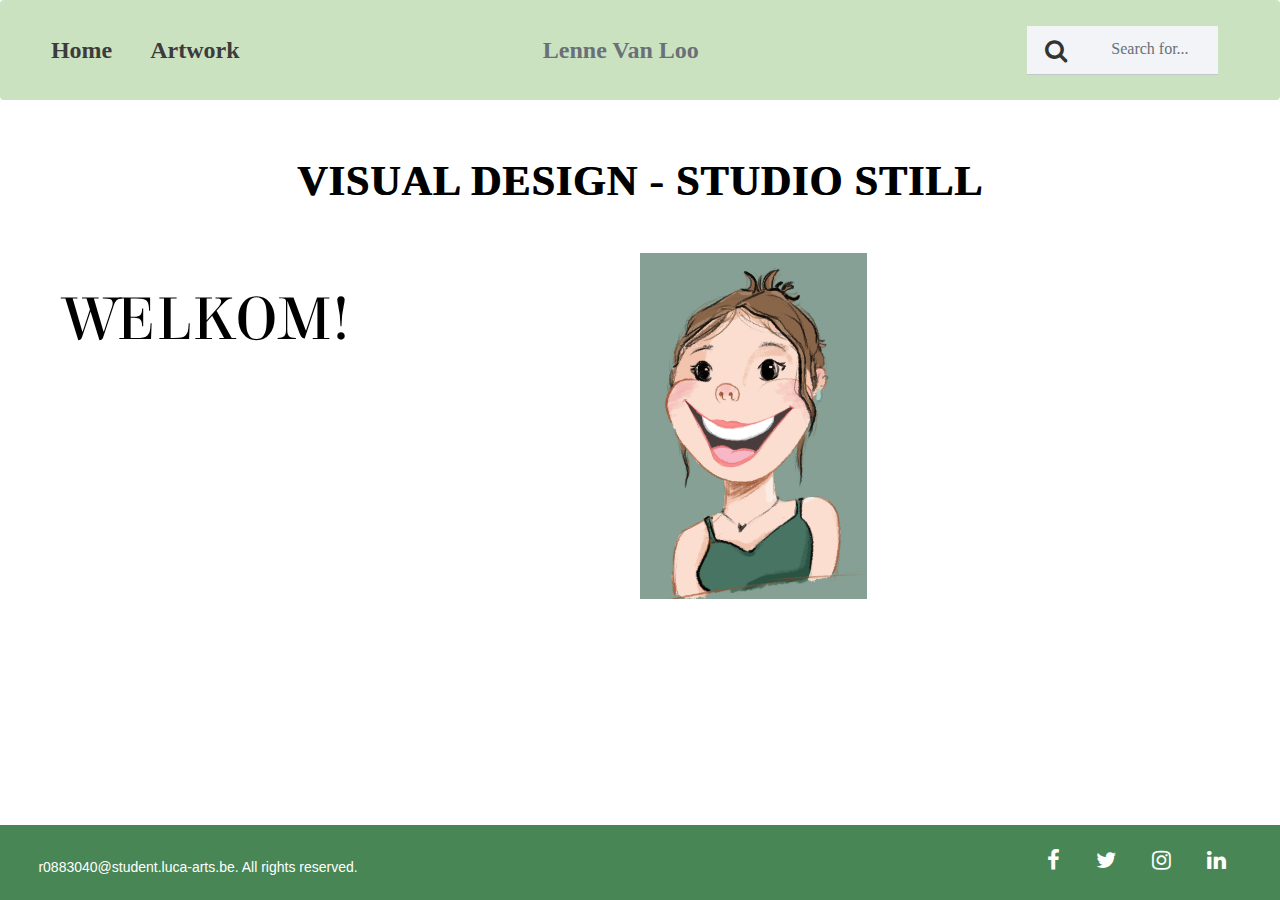
<file: index.html>
<!DOCTYPE html>
<html lang="en">

<head>
    <meta charset="UTF-8">
    <meta name="viewport" content="width=device-width, initial-scale=1.0">
    <title>Lenne Van Loo</title>
    <link rel="shortcut icon" href="./favicon.ico">
    <link rel="stylesheet" href="https://cdnjs.cloudflare.com/ajax/libs/font-awesome/4.7.0/css/font-awesome.min.css">
    <link rel="stylesheet" href="https://maxcdn.bootstrapcdn.com/bootstrap/3.3.6/css/bootstrap.min.css">
    <link rel="stylesheet" href="HomePage.css">
</head>

<body>

    <!-- NAVBAR -->

    <div class="navbar">
        <div style="width: 30%;">
            <a href="./index.html" style="margin-left: 3%;">Home</a>
            <a href="./Artwork.html">Artwork</a>
        </div>
        <div style="width: 30%; text-align: center; color: #697077;">Lenne Van Loo</div>
        <div style="width: 30%; text-align: end;margin-right: 3%;">
            <div class="Field" style="width: 50%; height: 100%; padding-left: 16px; padding-right: 16px; padding-top: 12px; padding-bottom: 12px; background: #F2F4F8; border-bottom: 1px #C1C7CD solid; justify-content: flex-start; align-items: center; gap: 8px; display: inline-flex">
                <div class="fa fa-search" style="width: 24px; height: 24px; position: relative"></div>
                <div class="Text"
                    style="width: 114px; color: #697077; font-size: 16px; font-family: Roboto; font-weight: 400; line-height: 22.40px; word-wrap: break-word">
                    Search for...</div>
            </div>
        </div>
    </div>




    <!-- CONTENT -->
    <h2 class="text1">VISUAL DESIGN - STUDIO STILL</h2>

    <div style="display: flex; justify-content: space-between; margin-top: 3%; margin-bottom: 3%; height: 30vw;">
        <div style="width: 50%;">
            <h1 class="text2">WELKOM!</h1>
        </div>
        <div style="width: 50%;">
            <img src="./images/portret.png" alt="Lenne" />
        </div>
    </div>




    <!-- FOOTER -->

    <div class="footer">
        <h1 style="margin-left: 3%; font-size: 14px;">r0883040@student.luca-arts.be. All rights reserved.</h1>
        <div style="margin-right: 3%;">
            <a href="#" class="fa fa-facebook"></a>
            <a href="#" class="fa fa-twitter"></a>
            <a href="#" class="fa fa-instagram"></a>
            <a href="#" class="fa fa-linkedin"></a>
        </div>
    </div>





</body>

</html>
</file>
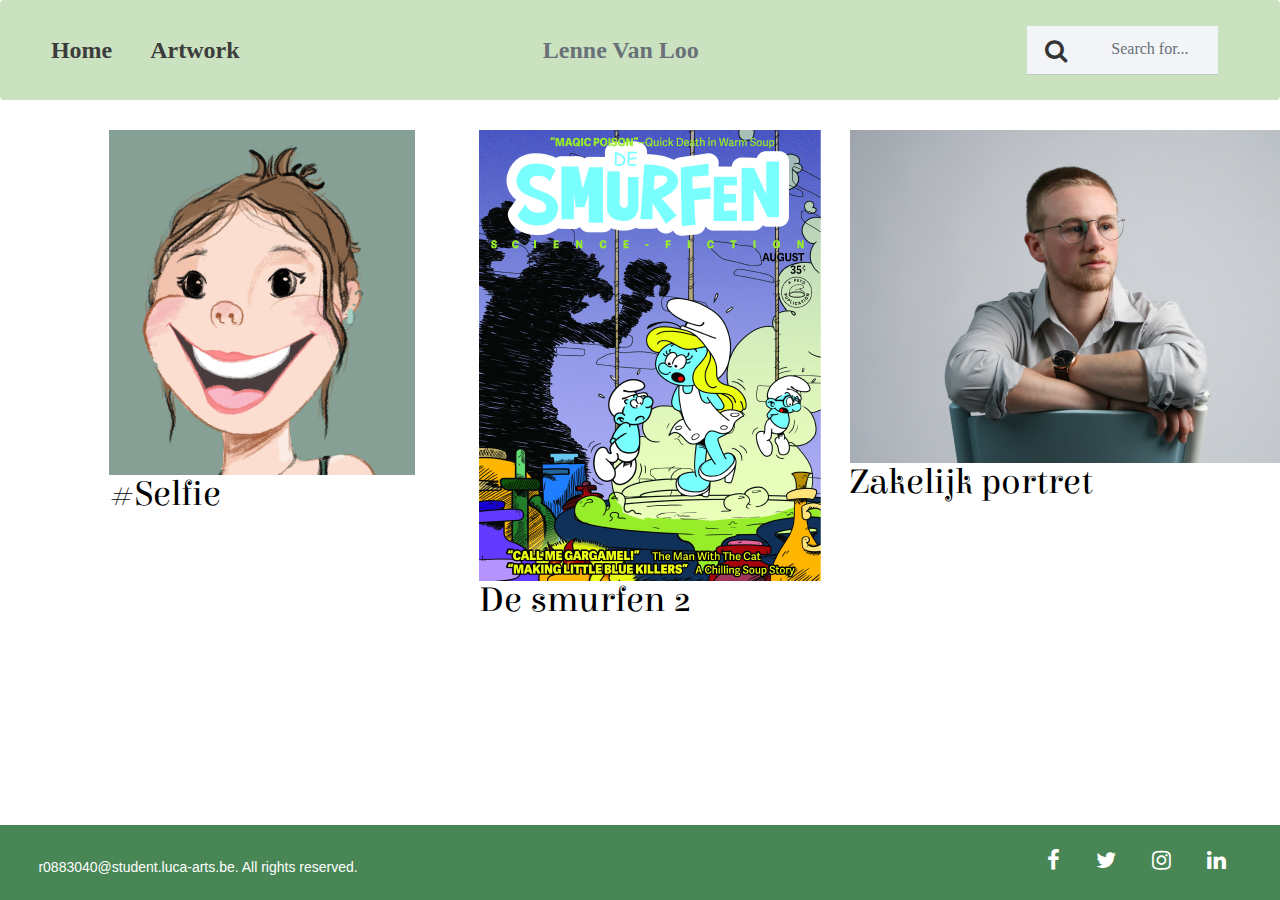
<file: Artwork.html>
<!DOCTYPE html>
<html lang="en">

<head>
  <meta charset="UTF-8">
  <meta name="viewport" content="width=device-width, initial-scale=1.0">
  <title>Lenne Van Loo</title>
  <link rel="shortcut icon" href="./favicon.ico">
  <link rel="stylesheet" href="https://cdnjs.cloudflare.com/ajax/libs/font-awesome/4.7.0/css/font-awesome.min.css">
  <link rel="stylesheet" href="https://maxcdn.bootstrapcdn.com/bootstrap/3.3.6/css/bootstrap.min.css">
  <link rel="stylesheet" href="Artwork.css">

</head>

<body>

  <!-- NAVBAR -->
  <div class="navbar">
    <div style="width: 30%;">
      <a href="./index.html" style="margin-left: 3%;">Home</a>
      <a href="./Artwork.html">Artwork</a>
    </div>
    <div style="width: 30%; text-align: center; color: #697077;">Lenne Van Loo</div>
    <div style="width: 30%; text-align: end;margin-right: 3%;">
      <div class="Field"
        style="width: 50%; height: 100%; padding-left: 16px; padding-right: 16px; padding-top: 12px; padding-bottom: 12px; background: #F2F4F8; border-bottom: 1px #C1C7CD solid; justify-content: flex-start; align-items: center; gap: 8px; display: inline-flex">
        <div class="fa fa-search" style="width: 24px; height: 24px; position: relative"></div>
        <div class="Text"
          style="width: 114px; color: #697077; font-size: 16px; font-family: Roboto; font-weight: 400; line-height: 22.40px; word-wrap: break-word">
          Search for...</div>
      </div>
    </div>
  </div>

  <!-- CONTENT -->
  <div class="container">
    <div class="part"><img src="./images/1.png" alt="Selfie" />
      <p>#Selfie</p>
    </div>
    <div class="part"><img src="./images/2.png" alt="De smurfen 2" />
      <p>De smurfen 2</p>
    </div>
    <div class="part"><img src="./images/3.png" alt="Zakelijk portret" />
      <p>Zakelijk portret</p>
    </div>
  </div>






  <!-- FOOTER -->
  <div class="footer">
    <h1 style="margin-left: 3%; font-size: 14px; color: white;">r0883040@student.luca-arts.be. All rights reserved.</h1>
    <div style="margin-right: 3%;">
      <a href="#" class="fa fa-facebook"></a>
      <a href="#" class="fa fa-twitter"></a>
      <a href="#" class="fa fa-instagram"></a>
      <a href="#" class="fa fa-linkedin"></a>
    </div>
  </div>



</body>

</html>
</file>
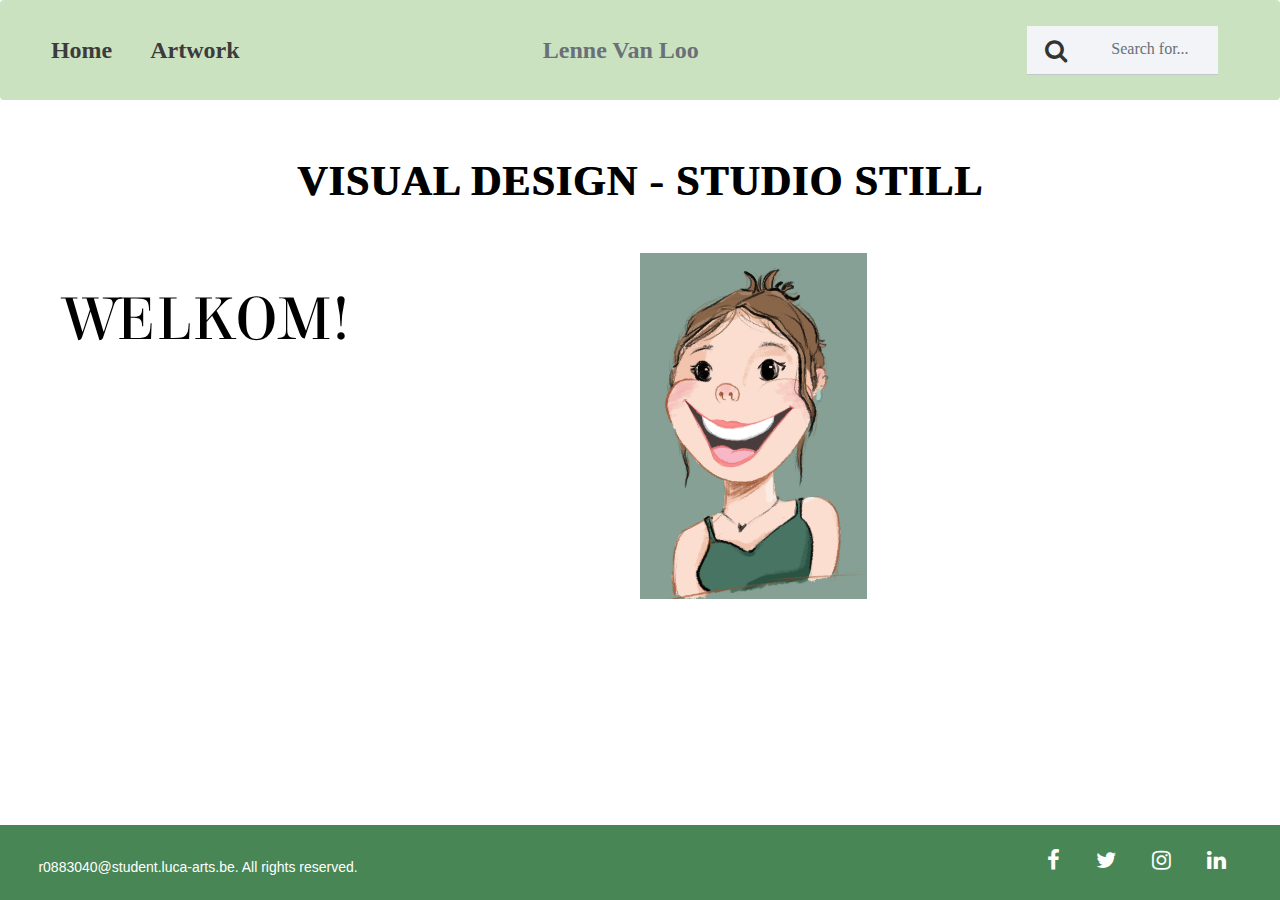
<file: HomePage.html>
<!DOCTYPE html>
<html lang="en">

<head>
    <meta charset="UTF-8">
    <meta name="viewport" content="width=device-width, initial-scale=1.0">
    <title>Lenne Van Loo</title>
    <link rel="shortcut icon" href="./favicon.ico">
    <link rel="stylesheet" href="https://cdnjs.cloudflare.com/ajax/libs/font-awesome/4.7.0/css/font-awesome.min.css">
    <link rel="stylesheet" href="https://maxcdn.bootstrapcdn.com/bootstrap/3.3.6/css/bootstrap.min.css">
    <link rel="stylesheet" href="HomePage.css">
</head>

<body>

    <!-- NAVBAR -->

    <div class="navbar">
        <div style="width: 30%;">
            <a href="./HomePage.html" style="margin-left: 3%;">Home</a>
            <a href="./Artwork.html">Artwork</a>
        </div>
        <div style="width: 30%; text-align: center; color: #697077;">Lenne Van Loo</div>
        <div style="width: 30%; text-align: end;margin-right: 3%;">
            <div class="Field" style="width: 50%; height: 100%; padding-left: 16px; padding-right: 16px; padding-top: 12px; padding-bottom: 12px; background: #F2F4F8; border-bottom: 1px #C1C7CD solid; justify-content: flex-start; align-items: center; gap: 8px; display: inline-flex">
                <div class="fa fa-search" style="width: 24px; height: 24px; position: relative"></div>
                <div class="Text"
                    style="width: 114px; color: #697077; font-size: 16px; font-family: Roboto; font-weight: 400; line-height: 22.40px; word-wrap: break-word">
                    Search for...</div>
            </div>
        </div>
    </div>




    <!-- CONTENT -->
    <h2 class="text1">VISUAL DESIGN - STUDIO STILL</h2>

    <div style="display: flex; justify-content: space-between; margin-top: 3%; margin-bottom: 3%; height: 30vw;">
        <div style="width: 50%;">
            <h1 class="text2">WELKOM!</h1>
        </div>
        <div style="width: 50%;">
            <img src="./images/portret.png" alt="Lenne" />
        </div>
    </div>




    <!-- FOOTER -->

    <div class="footer">
        <h1 style="margin-left: 3%; font-size: 14px;">r0883040@student.luca-arts.be. All rights reserved.</h1>
        <div style="margin-right: 3%;">
            <a href="#" class="fa fa-facebook"></a>
            <a href="#" class="fa fa-twitter"></a>
            <a href="#" class="fa fa-instagram"></a>
            <a href="#" class="fa fa-linkedin"></a>
        </div>
    </div>





</body>

</html>
</file>
<file: HomePage.css>
/* Import van mijn eigen lettertype */
@font-face {
    font-family: 'PollerOne';
    src: url('./Fonts/PollerOne-Regular.ttf');
}

@font-face {
    font-family: 'Elsie';
    src: url('./Fonts/Elsie-Regular.ttf');
}


/* NAVBAR */
body {
    font-family: 'Arial', sans-serif;
    margin: 0;
    padding: 0; 
    display: flex;
    flex-direction: column;
    min-height: 100vh;
    overflow: hidden;
}

.navbar {
    display: flex;
    justify-content: space-between;
    background-color: #cbe2c1;
    height: 100px;
    overflow: hidden;
    font-size: 24px;
    font-family: Roboto-Regular;
    font-weight: 700;
    align-items: center;
}

.navbar a {
    text-align: center;
    color: #3C3C3C;
    text-decoration: none;
    padding: 20px 16px;
}

.navbar a:hover {
    background-color: #ddd;
    color: black;
}







/* Images en text */

.text1 {
    margin-top: 3%;
    text-align: center;
    color: black;
    font-size: 42px;
    font-family: PollerOne-Regular;
    line-height: 46.20px;
    word-wrap: break-word;
    text-shadow: 1px 0 #000;
    letter-spacing: 1px;
    font-weight: 900;
}

.text2 {
    color: black;
    font-size: 64px;
    font-family: Elsie;
    font-weight: 400;
    line-height: 70.40px;
    word-wrap: break-word;
    margin-left: 10%;
    margin-top: 5%;
}

img {
    max-height: 90%;
    object-fit: cover;
}



.footer {
    position: fixed;
    bottom: 0;
    left: 0;
    width: 100%;
    bottom: 0;
    left: 0;
    display: flex;
    justify-content: space-between;
    align-items: center;
    background-color: #488656;
    color: white;
    height: 75px;
    line-height: 100px;
}

.footer a {
    font-size: 22px;
    text-align: center;
    color: white;
    text-decoration: none;
    padding: 20px 16px;
}
</file>
<file: Artwork.css>
/* Import van mijn eigen lettertype */

@font-face {
    font-family: 'Elsie';
    src: url('./Fonts/Elsie-Regular.ttf');
}


/* NAVBAR */
body {
    font-family: 'Arial', sans-serif;
    margin: 0;
    padding: 0;
    display: flex;
    flex-direction: column;
    min-height: 100vh;
    overflow: hidden;
}

.navbar {
    display: flex;
    justify-content: space-between;
    background-color: #cbe2c1;
    height: 100px;
    overflow: hidden;
    font-size: 24px;
    font-family: Roboto-Regular;
    font-weight: 700;
    align-items: center;
}

.navbar a {
    text-align: center;
    color: #3C3C3C;
    text-decoration: none;
    padding: 20px 16px;
}

.navbar a:hover {
    background-color: #ddd;
    color: black;
}

p {
    color: black;
    font-size: 36px;
    font-family: "Elsie";
    font-weight: 400;
    line-height: 39.60px;
    word-wrap: break-word;
}







/* Images en text */
.container {
    display: flex;
    justify-content: space-between;
}

.part {
    width: 30%;
    /* Adjust as needed */
    padding: 10px;
    box-sizing: border-box;
}


.container2 {
    display: grid;
    grid-template-columns: repeat(3, 1fr);
    grid-template-rows: repeat(2, 1fr);
    gap: 10px; /* Optioneel: ruimte tussen cellen aanpassen */
}

.row {
    display: grid;
    grid-template-columns: 1fr 2fr; /* 1 deel voor kolom 1, 2 delen voor kolom 2-3 */
    gap: 10px; /* Optioneel: ruimte tussen cellen aanpassen */
}

.col {
    padding: 10px;
    border: 1px solid #ccc;
}

.col1 {
    grid-column: span 1;
}

.col2-3 {
    grid-column: span 2; /* Neemt 2 kolommen in beslag */
}




/* footer */

.footer {
    position: fixed;
    bottom: 0;
    left: 0;
    width: 100%;
    bottom: 0;
    left: 0;
    display: flex;
    justify-content: space-between;
    align-items: center;
    background-color: #488656;
    color: white;
    height: 75px;
    line-height: 100px;
}

.footer a {
    font-size: 22px;
    text-align: center;
    color: white;
    text-decoration: none;
    padding: 20px 16px;
}
</file>
